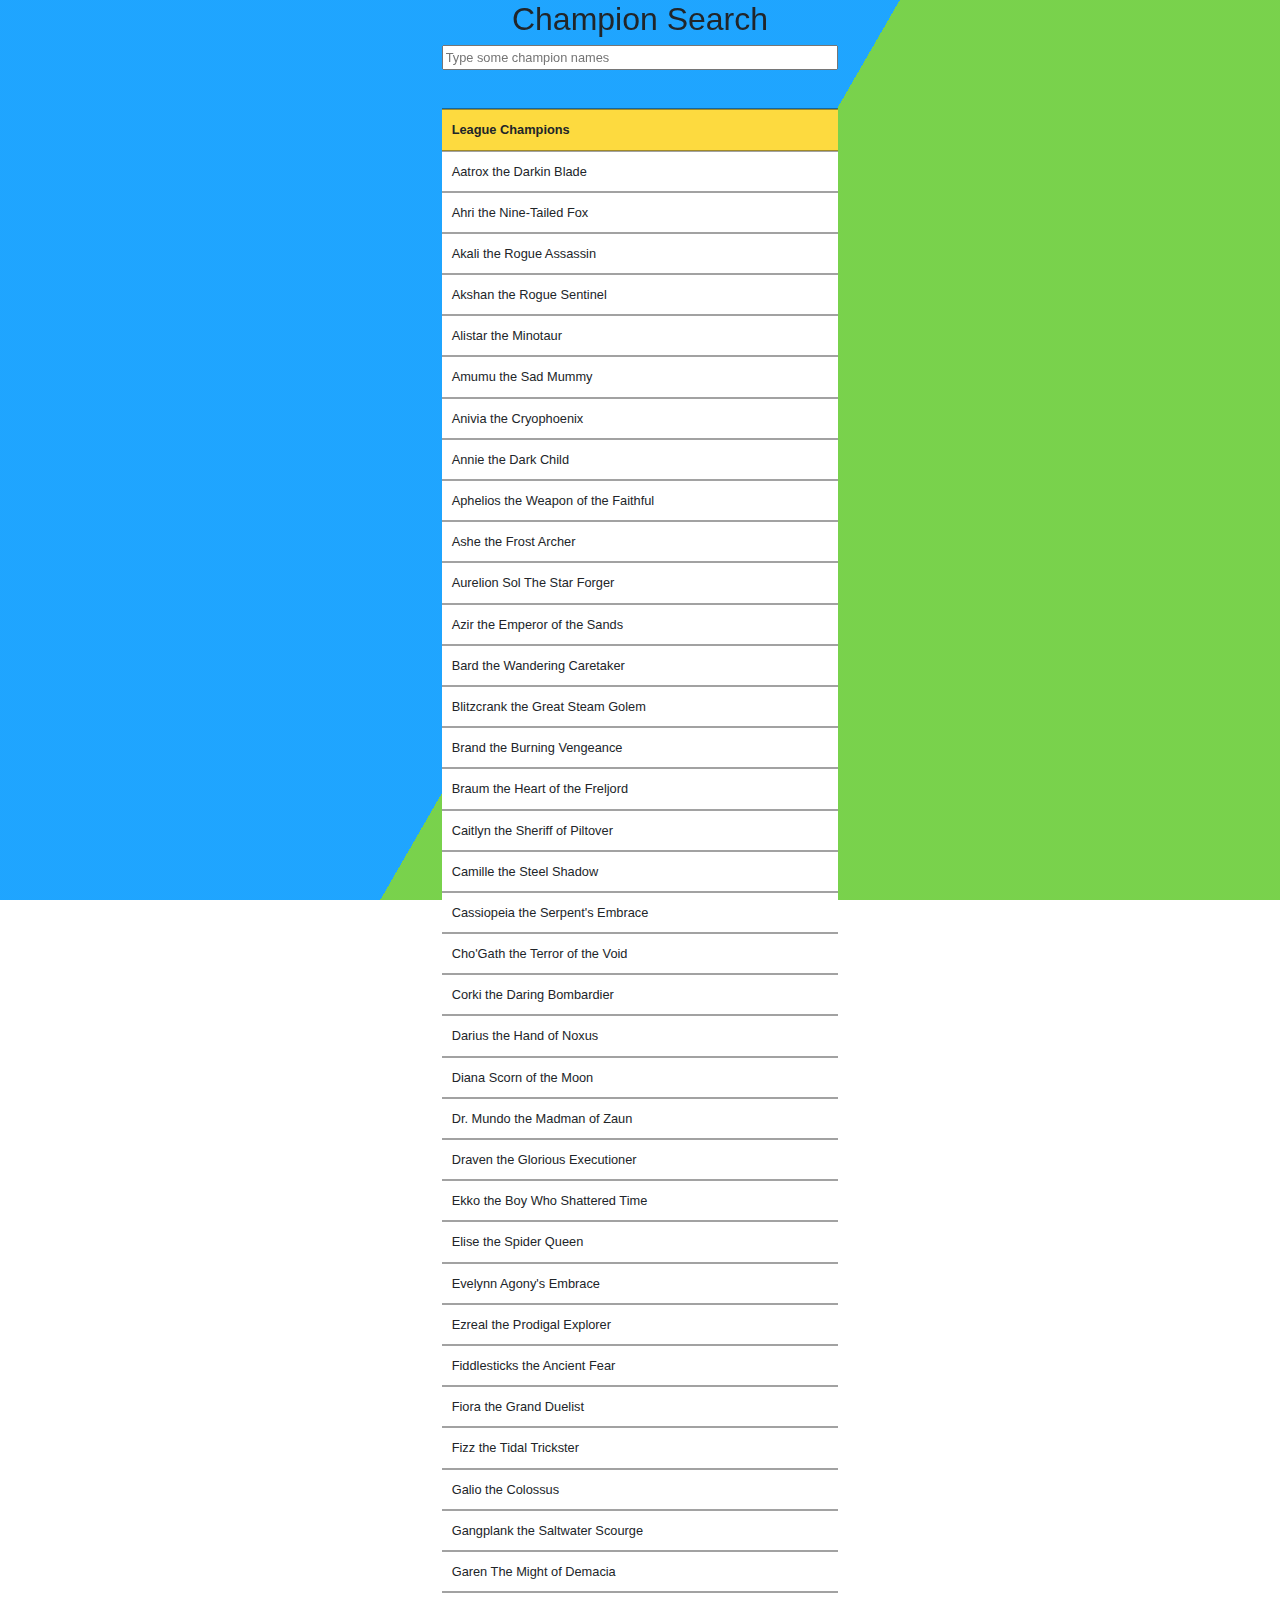
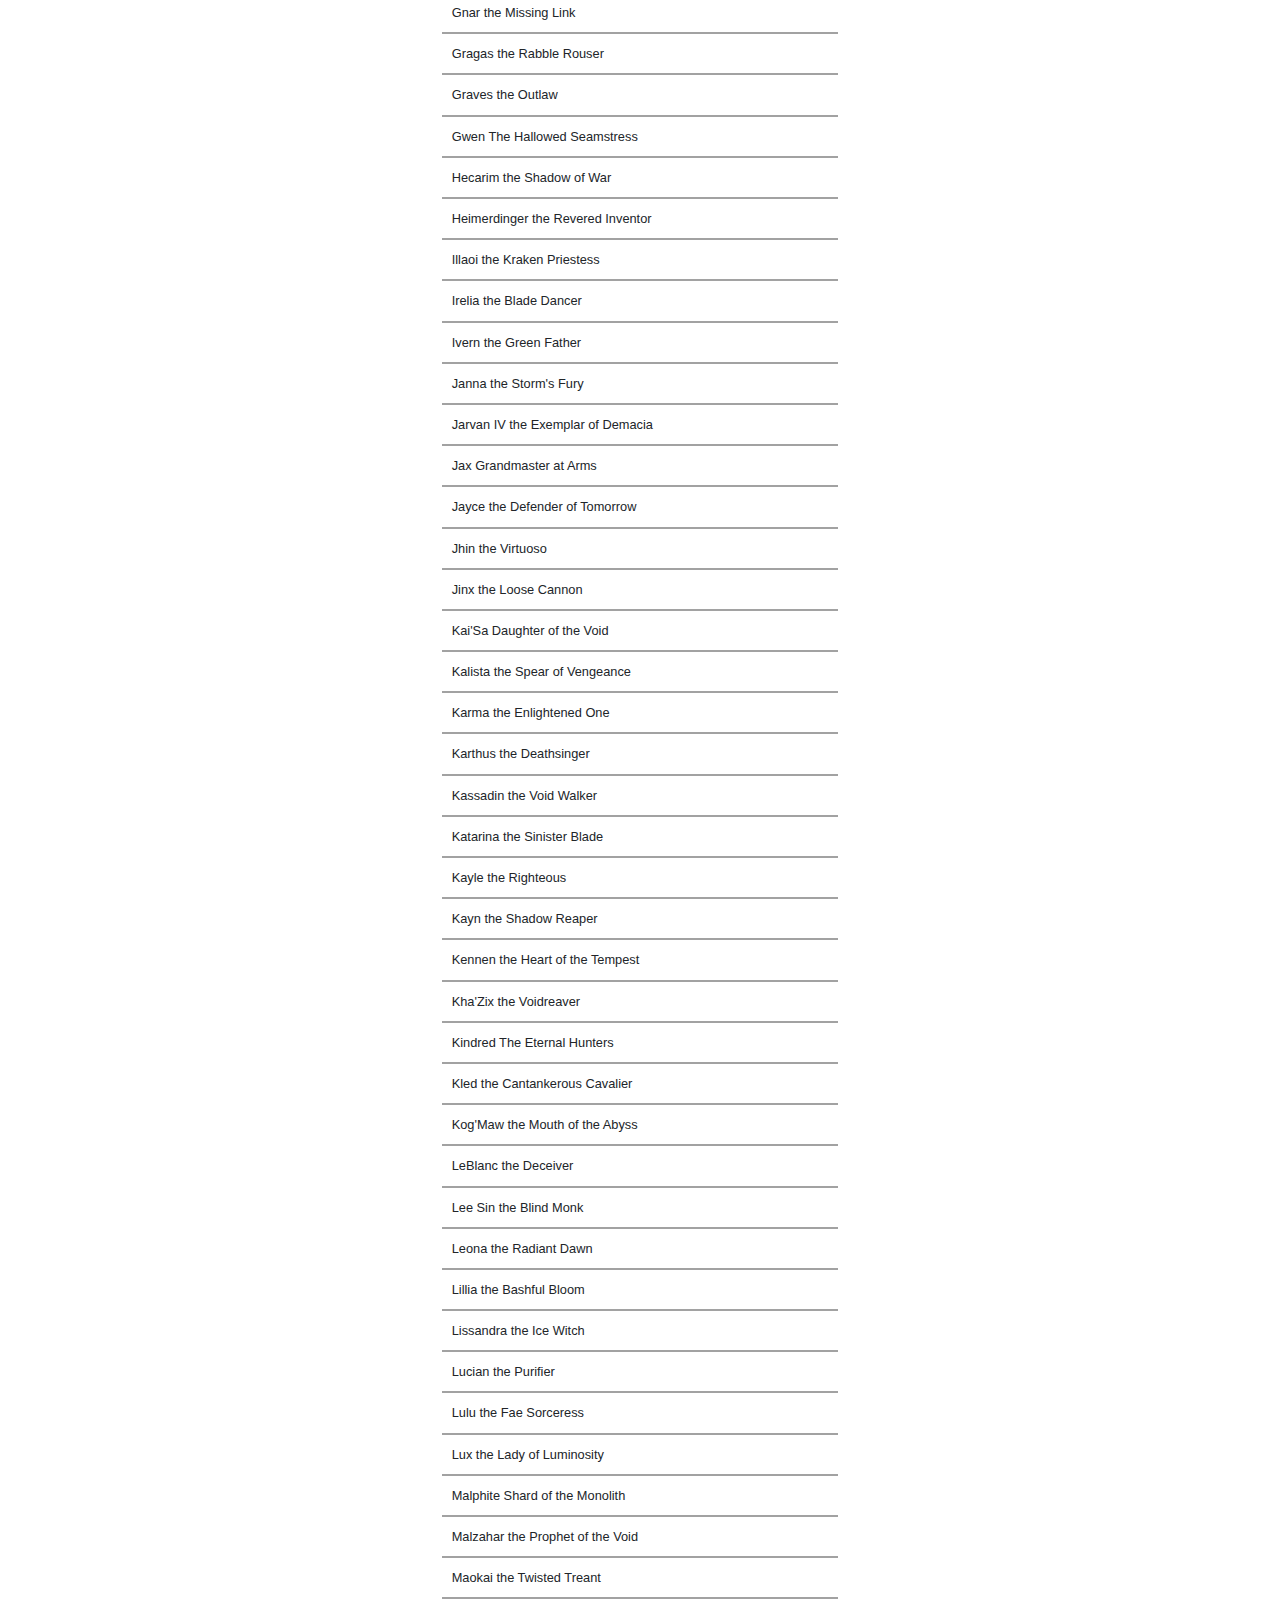
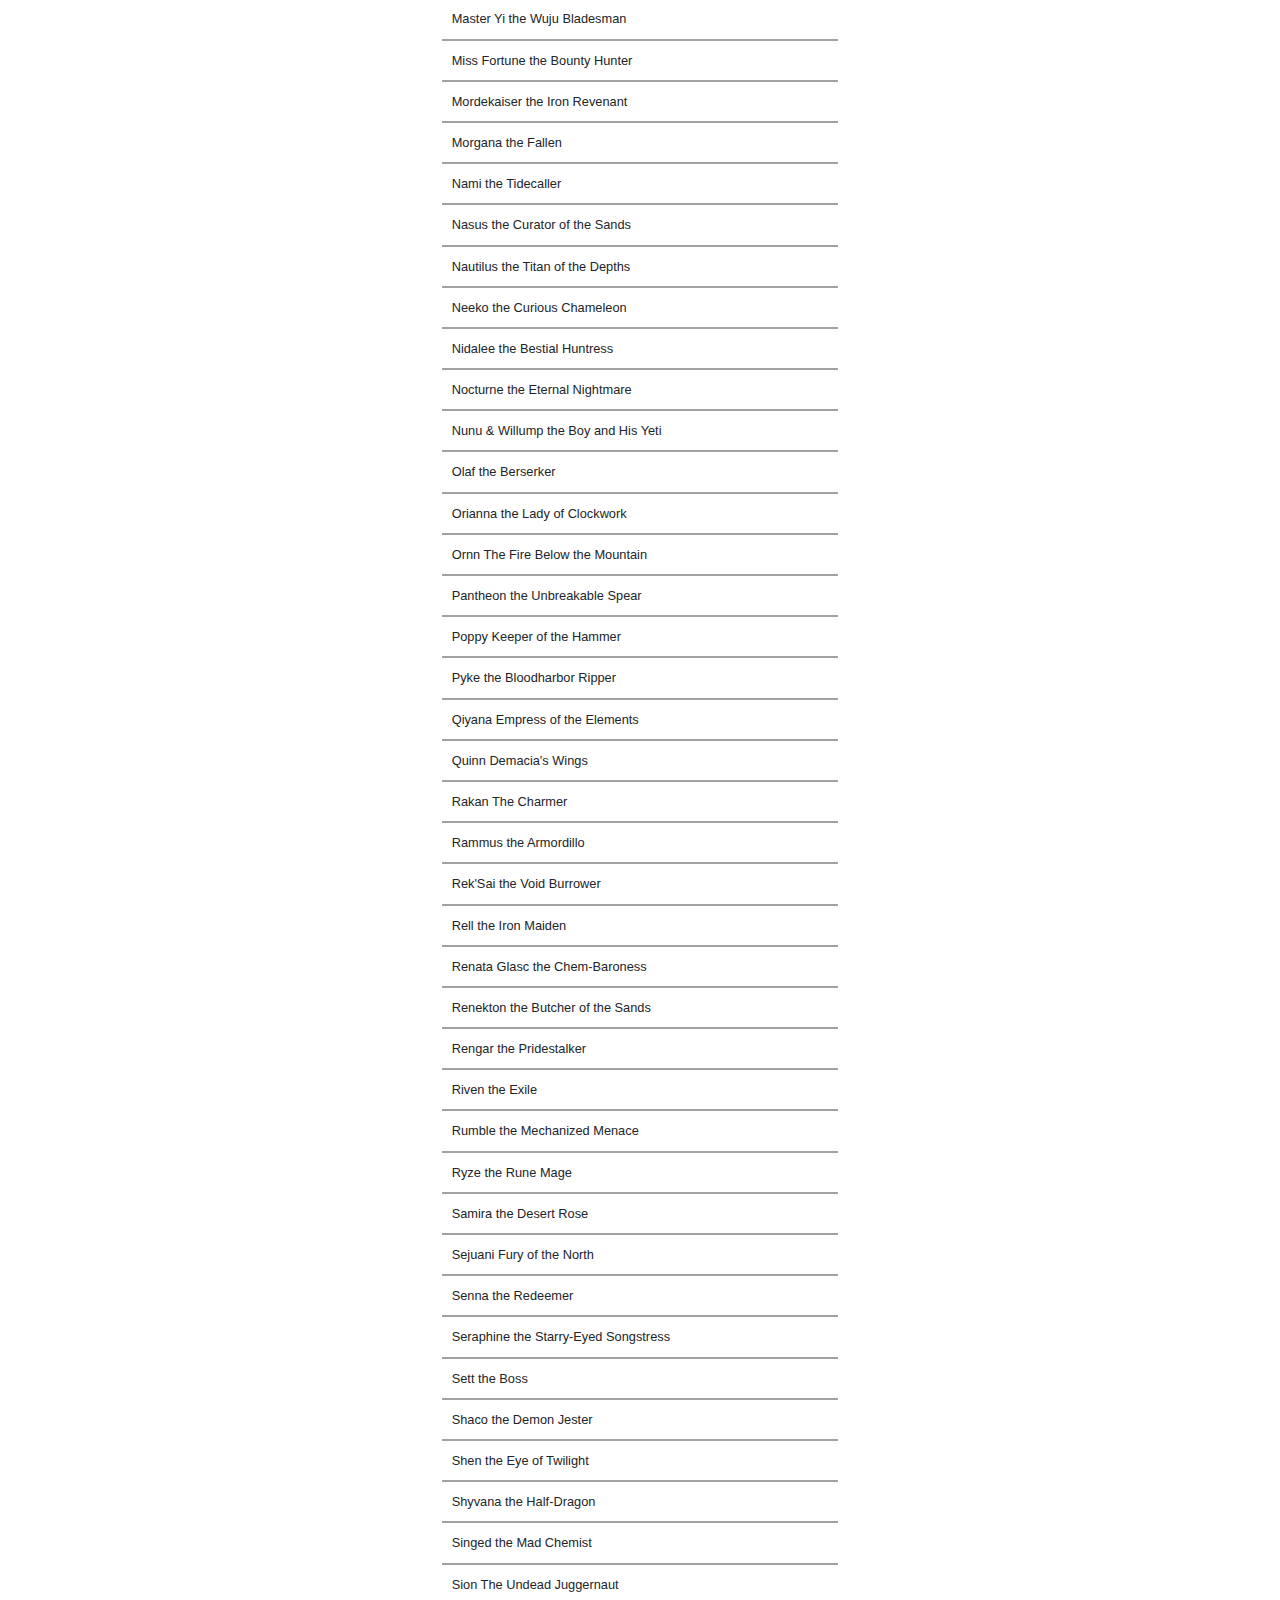
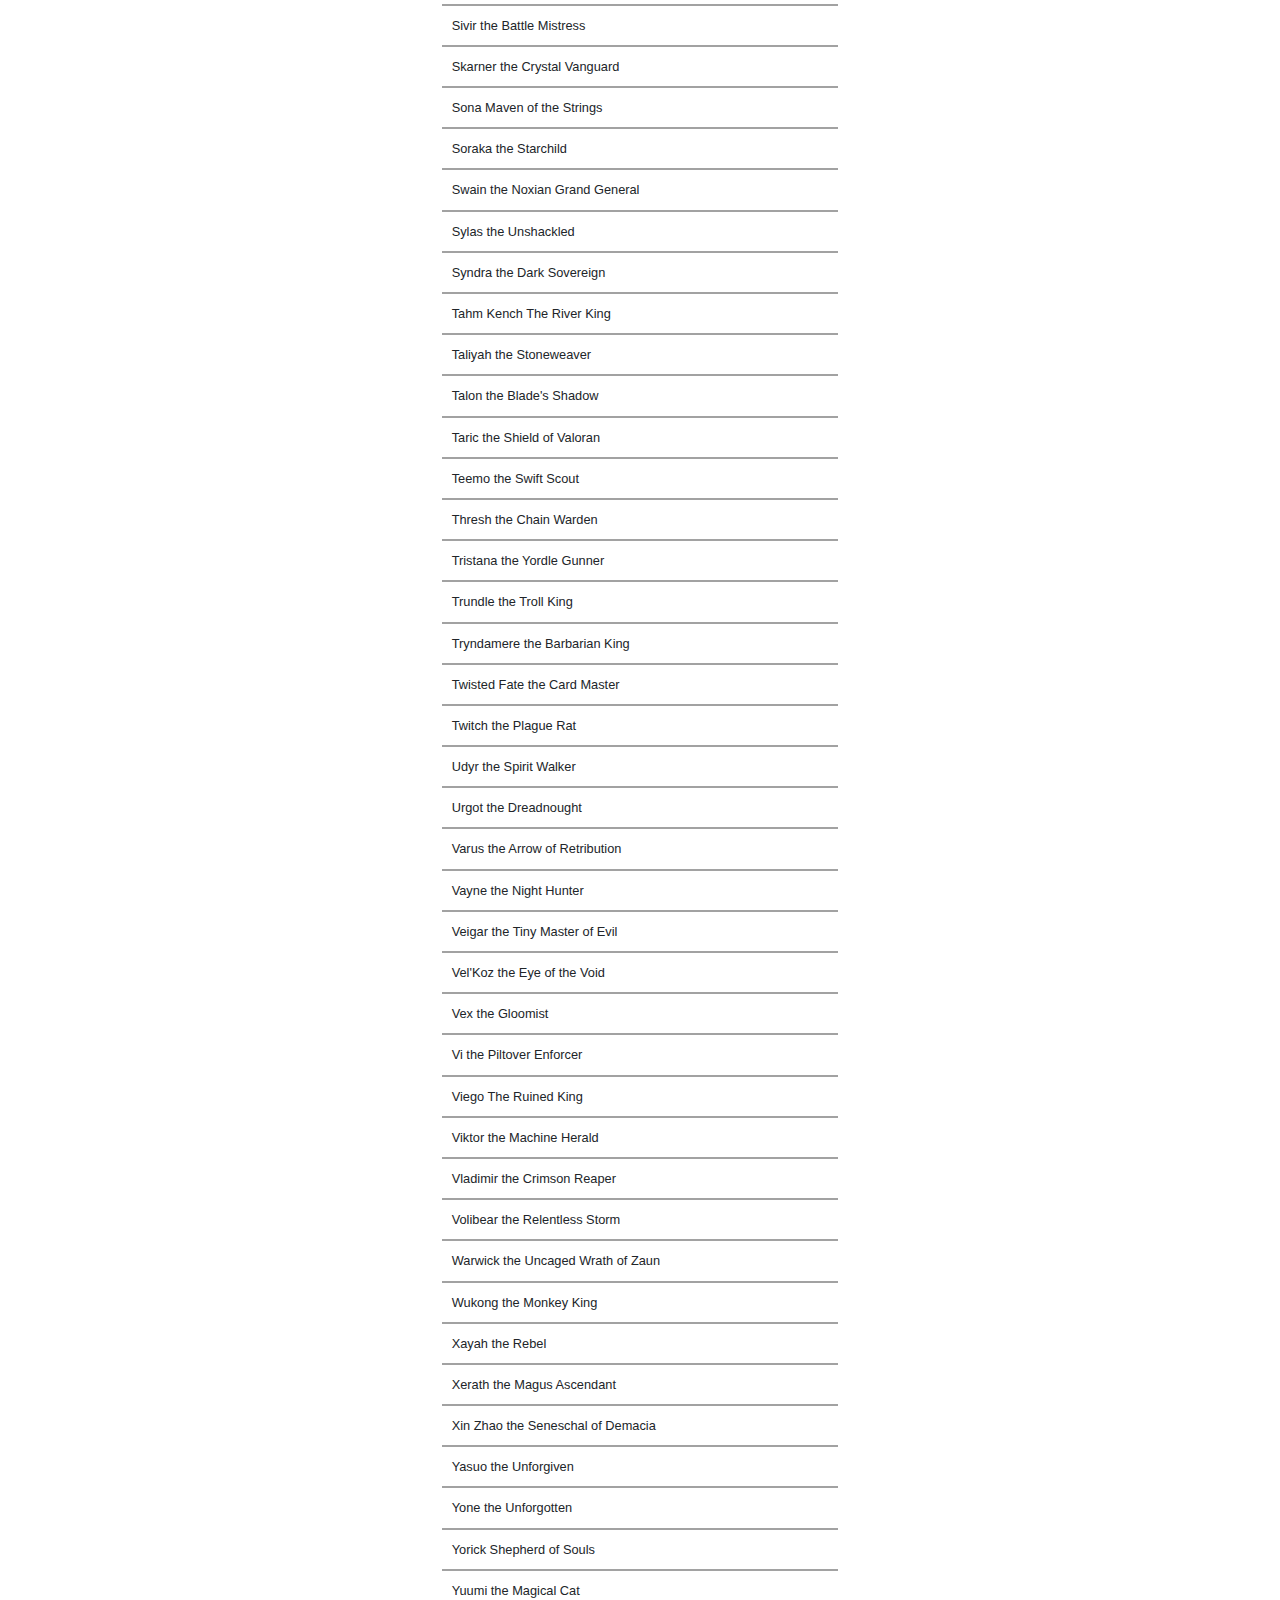
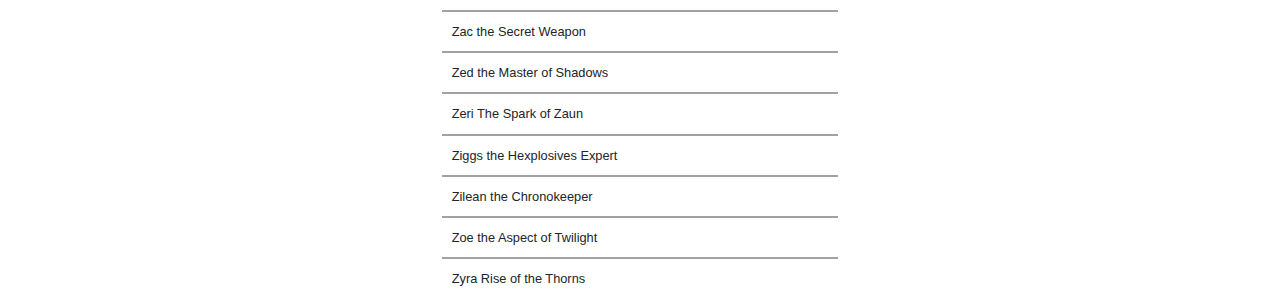
<file: 04 - JS Array and Search/index.html>
<!DOCTYPE html>
<html lang="en">

<head>
  <meta charset="UTF-8">
  <title>JS Arrays and AJAX Practice</title>
  <link rel="stylesheet" href="https://cdn.jsdelivr.net/npm/bootstrap@4.4.1/dist/css/bootstrap.min.css"
    integrity="sha384-Vkoo8x4CGsO3+Hhxv8T/Q5PaXtkKtu6ug5TOeNV6gBiFeWPGFN9MuhOf23Q9Ifjh" crossorigin="anonymous">
</head>

<body>
  <div class="bg"></div>
  <div class="bg bg2"></div>
  <div class="bg bg3"></div>
  <style>
    html{
      font-family: monospace;
      font-size: 1vw;
    }
    th,
    td {
      border-top: 2px solid rgba(0, 0, 0, 0.363);
      padding:10px;
      background: white;
      transition: all 0.2s
    }
    th:hover,
    td:hover {
      background-color: rgb(250, 237, 178);

    }

    th {
      background-color: rgb(253, 218, 63);
    }

    .bg {
      animation: slide 3s ease-in-out infinite alternate;
      background-image: linear-gradient(-60deg, #6c3 50%, #09f 50%);
      bottom: 0;
      left: -50%;
      opacity: .5;
      position: fixed;
      right: -50%;
      top: 0;
      z-index: -1;
    }

    .bg2 {
      animation-direction: alternate-reverse;
      animation-duration: 4s;
    }

    .bg3 {
      animation-duration: 5s;
    }



    @keyframes slide {
      0% {
        transform: translateX(-25%);
      }

      100% {
        transform: translateX(25%);
      }
    }
  </style>
<div class="container d-flex flex-column justify-content-center align-items-center col-4">
  <h1>Champion Search</h1>
  <form class="w-100">
    <input type="text" id="searcher" placeholder="Type some champion names" class="w-100">
  </form>

  <table class="mt-5 w-100">
    <tbody class="champ-table">
    </tbody>
  </table>
</div>
  <script src="main.js"></script>
</body>

</html>
</file>
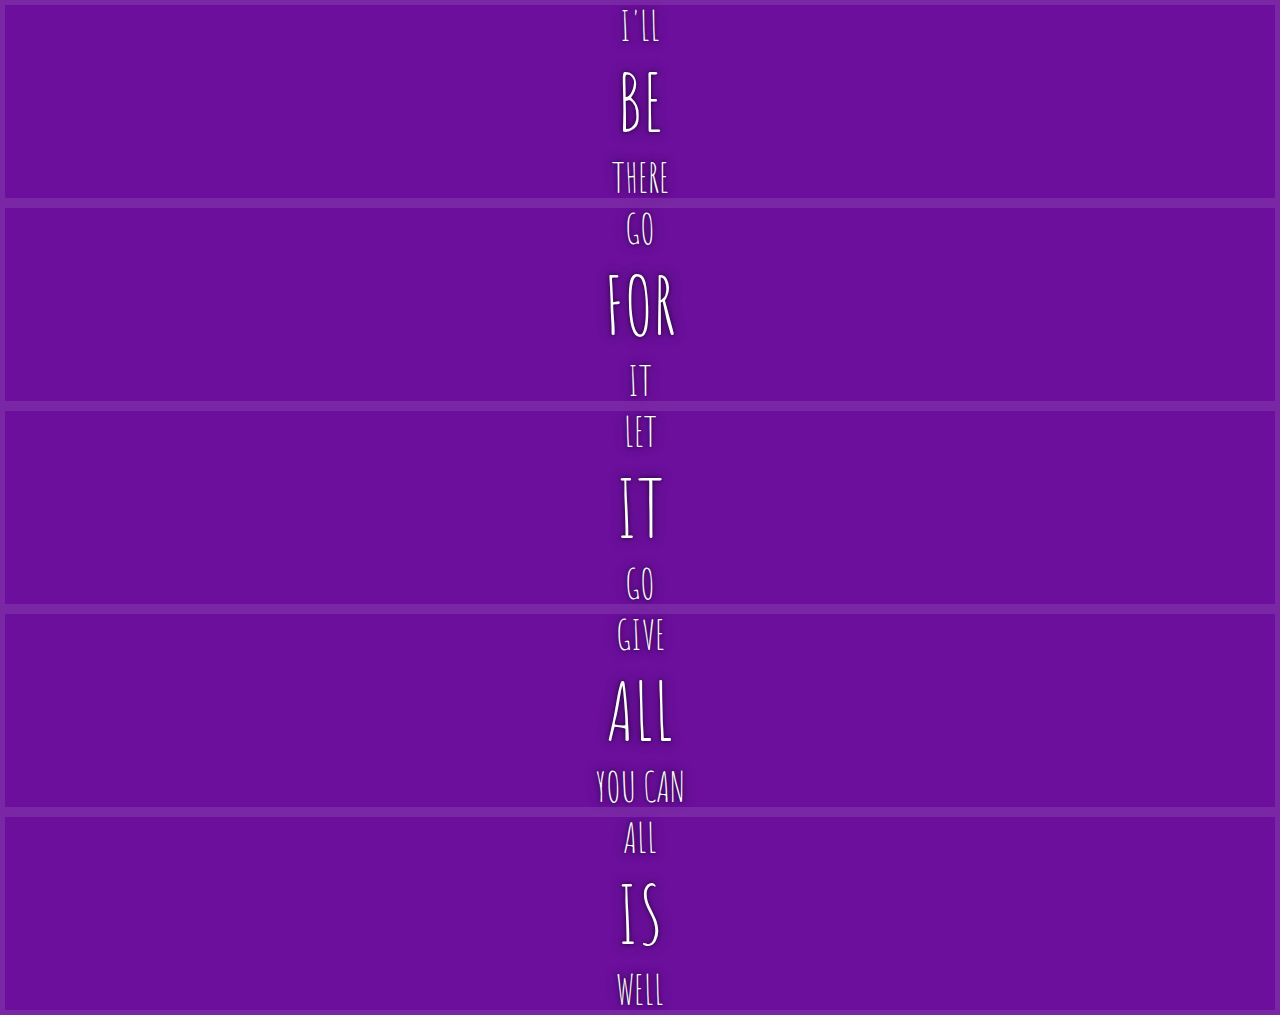
<file: 05 - Flex Panel Gallery/index.html>
<!DOCTYPE html>
<html lang="en">
<head>
  <meta charset="UTF-8">
  <title>Flex Panels 💪</title>
  <link href='https://fonts.googleapis.com/css?family=Amatic+SC' rel='stylesheet' type='text/css'>
</head>
<body>
  <style>
    html {
      box-sizing: border-box;
      background: #ffc600;
      font-family: 'helvetica neue';
      font-size: 20px;
      font-weight: 200;
    }

    body {
      margin: 0;
    }

    *, *:before, *:after {
      box-sizing: inherit;
    }

    .panels {
      min-height: 100vh;
      overflow: hidden;
    }

    .panel {
      background: #6B0F9C;
      box-shadow: inset 0 0 0 5px rgba(255,255,255,0.1);
      color: white;
      text-align: center;
      align-items: center;
      /* Safari transitionend event.propertyName === flex */
      /* Chrome + FF transitionend event.propertyName === flex-grow */
      transition:
        font-size 0.7s cubic-bezier(0.61,-0.19, 0.7,-0.11),
        flex 0.7s cubic-bezier(0.61,-0.19, 0.7,-0.11),
        background 0.2s;
      font-size: 20px;
      background-size: cover;
      background-position: center;
    }

    .panel1 { background-image:url(https://cdnb.artstation.com/p/assets/images/images/031/887/279/large/wlop-4se.jpg?1604893366); }
    .panel2 { background-image:url(https://cdnb.artstation.com/p/assets/images/images/000/618/381/large/wl-op-9s.jpg?1443929720); }
    .panel3 { background-image:url(https://cdnb.artstation.com/p/assets/images/images/000/826/927/large/wl-op-1.jpg?1443929888); }
    .panel4 { background-image:url(https://cdnb.artstation.com/p/assets/images/images/032/171/587/large/wlop-8se.jpg?1605669488); }
    .panel5 { background-image:url(https://cdna.artstation.com/p/assets/images/images/025/184/538/large/wl-op-36se.jpg?1584939181); }

    /* Flex Children */
    .panel > * {
      margin: 0;
      width: 100%;
      transition: transform 0.5s;
    }

    .panel p {
      text-transform: uppercase;
      font-family: 'Amatic SC', cursive;
      text-shadow: 0 0 4px rgba(0, 0, 0, 0.72), 0 0 14px rgba(0, 0, 0, 0.45);
      font-size: 2em;
    }

    .panel p:nth-child(2) {
      font-size: 4em;
    }

    .panel.open {
      font-size: 40px;
    }

  </style>


  <div class="panels">
    <div class="panel panel1">
      <p>I'll</p>
      <p>Be</p>
      <p>There</p>
    </div>
    <div class="panel panel2">
      <p>Go</p>
      <p>For</p>
      <p>It</p>
    </div>
    <div class="panel panel3">
      <p>Let</p>
      <p>It</p>
      <p>Go</p>
    </div>
    <div class="panel panel4">
      <p>Give</p>
      <p>All</p>
      <p>You can</p>
    </div>
    <div class="panel panel5">
      <p>All</p>
      <p>is</p>
      <p>Well</p>
    </div>
  </div>

  <script>

  </script>



</body>
</html>
</file>
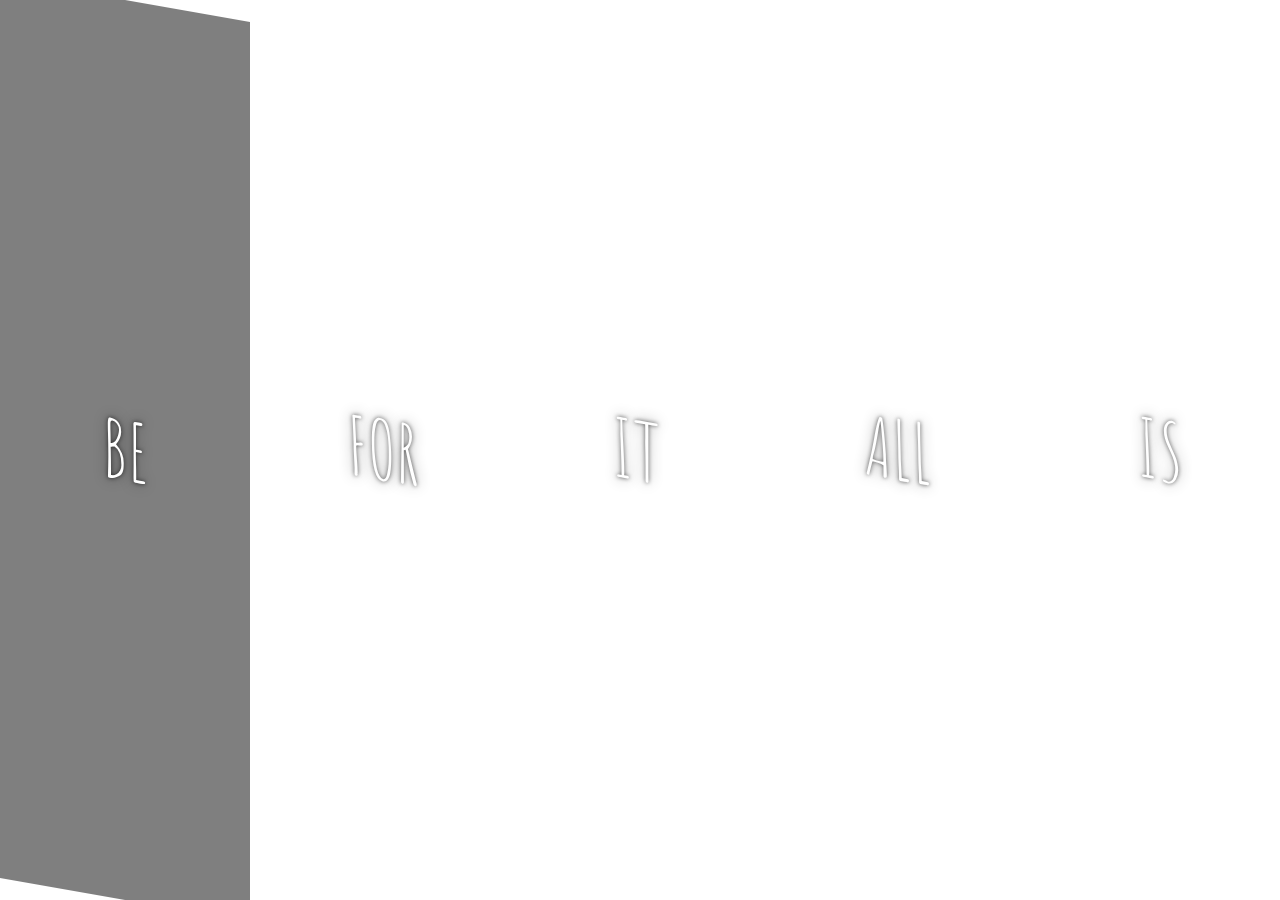
<file: 05 - Ghibli Flex Gallery/index.html>
<!DOCTYPE html>
<html lang="en">
<head>
  <meta charset="UTF-8">
  <title>Ghibli Panels</title>
  <link href='https://fonts.googleapis.com/css?family=Amatic+SC' rel='stylesheet' type='text/css'>
  <link href='style.css' rel='stylesheet' type='text/css'>
</head>
<body>
  <div class="panels">
    <div class="panel panel1">
      <p>I'll</p>
      <p>Be</p>
      <p>There</p>
    </div>
    <div class="panel panel2">
      <p>Go</p>
      <p>For</p>
      <p>It</p>
    </div>
    <div class="panel panel3">
      <p>Let</p>
      <p>It</p>
      <p>Go</p>
    </div>
    <div class="panel panel4">
      <p>Give</p>
      <p>All</p>
      <p>You can</p>
    </div>
    <div class="panel panel5">
      <p>All</p>
      <p>is</p>
      <p>Well</p>
    </div>
  </div>

  <script src="main.js"></script>



</body>
</html>
</file>
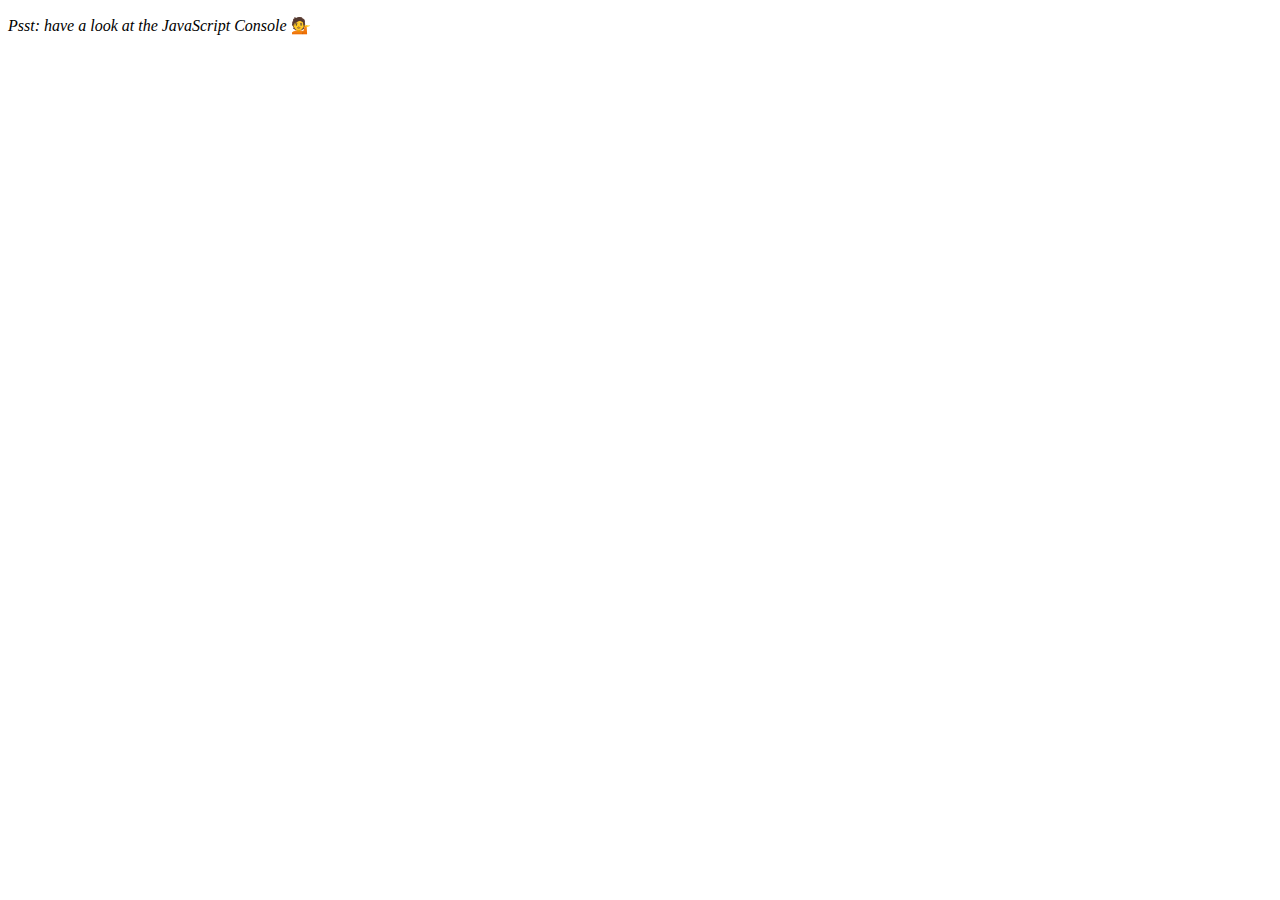
<file: 07 - Array Cardio/index.html>
<!DOCTYPE html>
<html lang="en">
<head>
  <meta charset="UTF-8">
  <title>Array Cardio 💪💪</title>
</head>
<body>
  <p><em>Psst: have a look at the JavaScript Console</em> 💁</p>
  <script>
    // ## Array Cardio Day 2

    const people = [
      { name: 'Wes', year: 1988 },
      { name: 'Kait', year: 1986 },
      { name: 'Irv', year: 1970 },
      { name: 'Lux', year: 2015 }
    ];

    const comments = [
      { text: 'Love this!', id: 523423 },
      { text: 'Super good', id: 823423 },
      { text: 'You are the best', id: 2039842 },
      { text: 'Ramen is my fav food ever', id: 123523 },
      { text: 'Nice Nice Nice!', id: 542328 }
    ];

    // Some and Every Checks
    currentDate = new Date
    // Array.prototype.some() // is at least one person 19 or older?
    const Over19 = (people) => {
      return people.some( person => (currentDate.getFullYear() - person.year) > 19 )
    }

    // Array.prototype.every() // is everyone 19 or older?

    // Array.prototype.find()
    // Find is like filter, but instead returns just the one you are looking for
    // find the comment with the ID of 823423

    // Array.prototype.findIndex()
    // Find the comment with this ID
    // delete the comment with the ID of 823423

  </script>
</body>
</html>
</file>
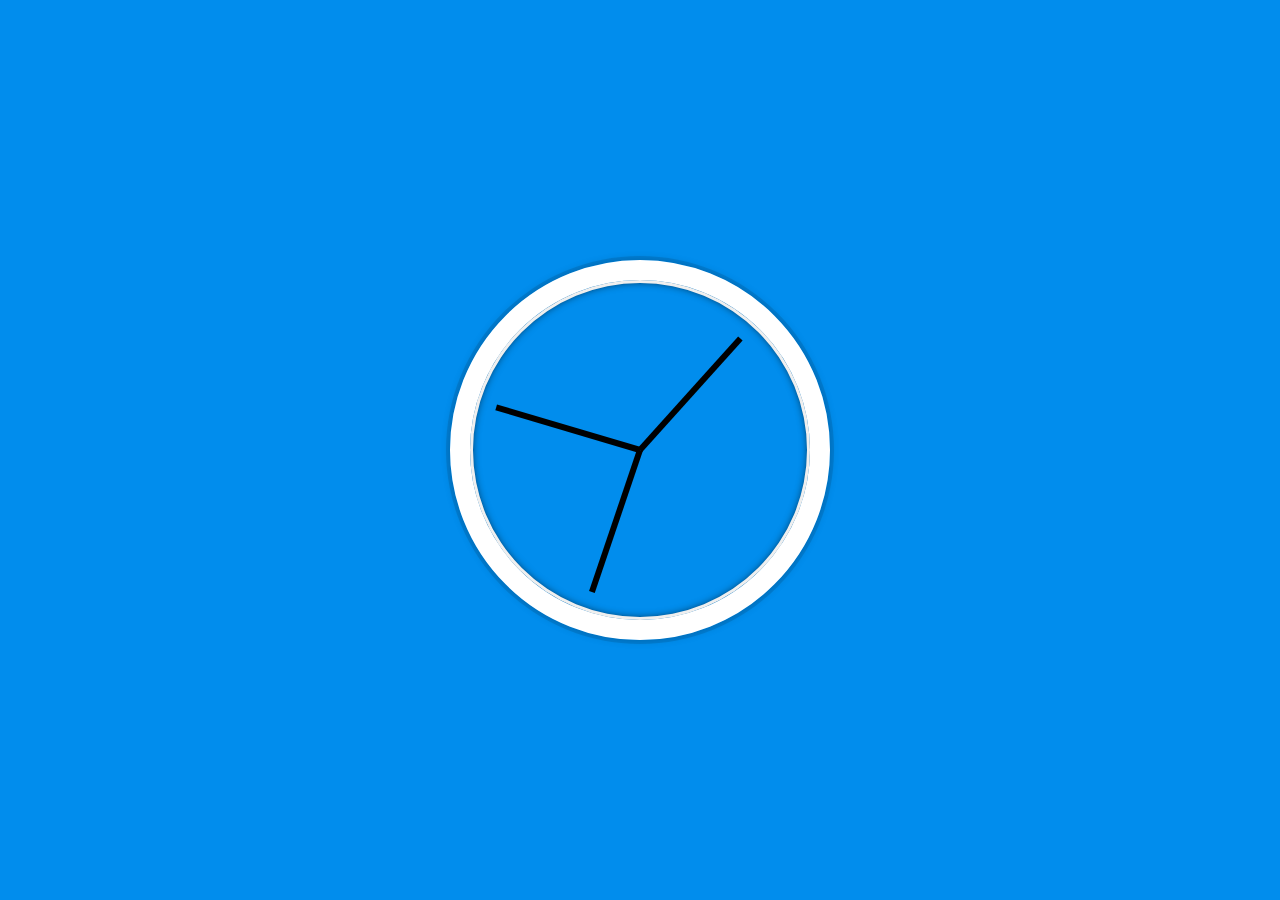
<file: 02 - JS and CSS Clock/index-FINISHED.html>
<!DOCTYPE html>
<html lang="en">
<head>
  <meta charset="UTF-8">
  <title>JS + CSS Clock</title>
</head>
<body>


    <div class="clock">
      <div class="clock-face">
        <div class="hand hour-hand"></div>
        <div class="hand min-hand"></div>
        <div class="hand second-hand"></div>
      </div>
    </div>


  <style>
    html {
      background: #018DED url(https://unsplash.it/1500/1000?image=881&blur=5);
      background-size: cover;
      font-family: 'helvetica neue';
      text-align: center;
      font-size: 10px;
    }

    body {
      margin: 0;
      font-size: 2rem;
      display: flex;
      flex: 1;
      min-height: 100vh;
      align-items: center;
    }

    .clock {
      width: 30rem;
      height: 30rem;
      border: 20px solid white;
      border-radius: 50%;
      margin: 50px auto;
      position: relative;
      padding: 2rem;
      box-shadow:
        0 0 0 4px rgba(0,0,0,0.1),
        inset 0 0 0 3px #EFEFEF,
        inset 0 0 10px black,
        0 0 10px rgba(0,0,0,0.2);
    }

    .clock-face {
      position: relative;
      width: 100%;
      height: 100%;
      transform: translateY(-3px); /* account for the height of the clock hands */
    }

    .hand {
      width: 50%;
      height: 6px;
      background: black;
      position: absolute;
      top: 50%;
      transform-origin: 100%;
      transform: rotate(90deg);
      transition: all 0.05s;
      transition-timing-function: cubic-bezier(0.1, 2.7, 0.58, 1);
    }
</style>

<script>
  const secondHand = document.querySelector('.second-hand');
  const minsHand = document.querySelector('.min-hand');
  const hourHand = document.querySelector('.hour-hand');

  function setDate() {
    const now = new Date();

    const seconds = now.getSeconds();
    const secondsDegrees = ((seconds / 60) * 360) + 90;
    secondHand.style.transform = `rotate(${secondsDegrees}deg)`;

    const mins = now.getMinutes();
    const minsDegrees = ((mins / 60) * 360) + ((seconds/60)*6) + 90;
    minsHand.style.transform = `rotate(${minsDegrees}deg)`;

    const hour = now.getHours();
    const hourDegrees = ((hour / 12) * 360) + ((mins/60)*30) + 90;
    hourHand.style.transform = `rotate(${hourDegrees}deg)`;
  }

  setInterval(setDate, 1000);

  setDate();

</script>
</body>
</html>
</file>
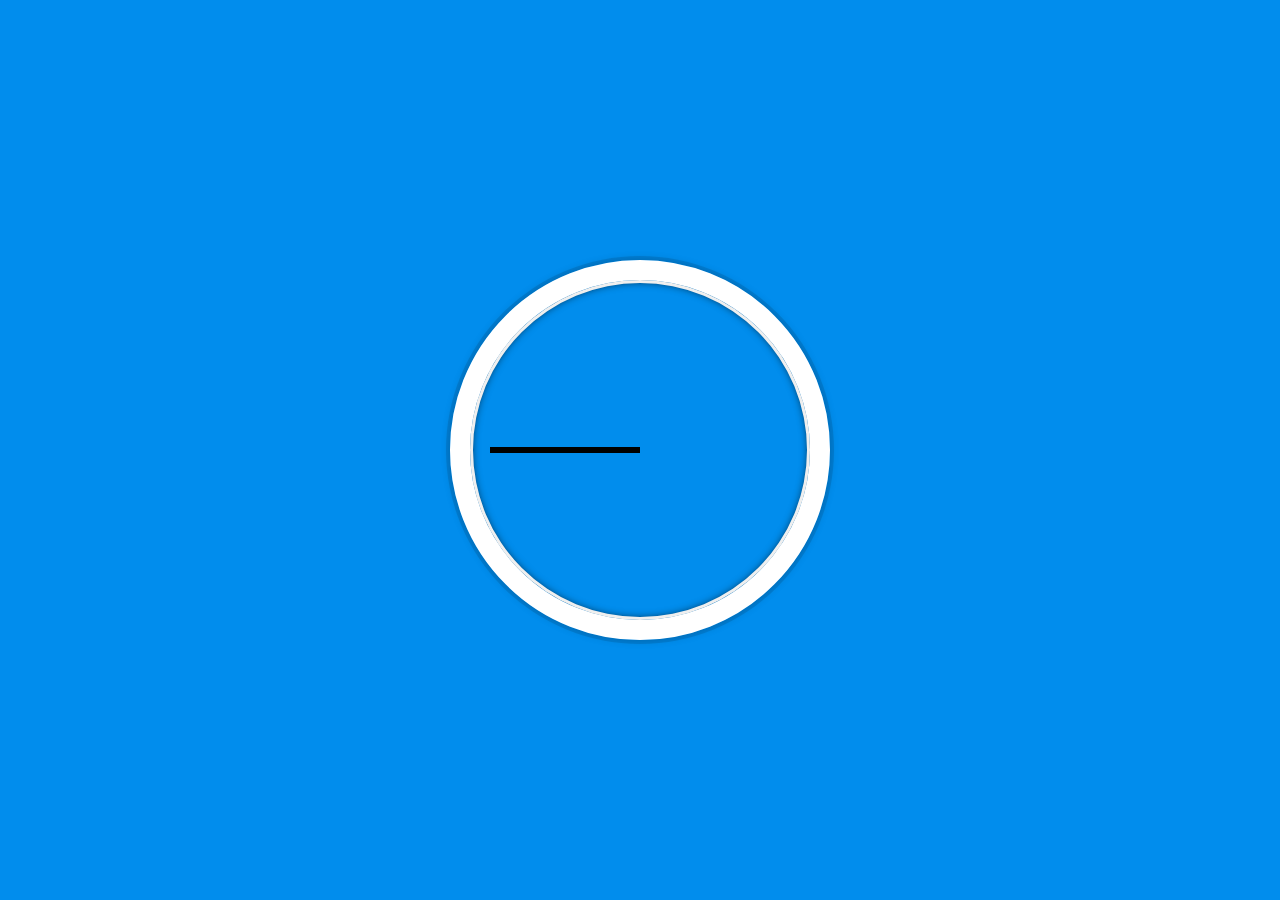
<file: 02 - JS and CSS Clock/index-START.html>
<!DOCTYPE html>
<html lang="en">
<head>
  <meta charset="UTF-8">
  <title>JS + CSS Clock</title>
</head>
<body>


    <div class="clock">
      <div class="clock-face">
        <div class="hand hour-hand"></div>
        <div class="hand min-hand"></div>
        <div class="hand second-hand"></div>
      </div>
    </div>


  <style>
    html {
      background: #018DED url(https://unsplash.it/1500/1000?image=881&blur=5);
      background-size: cover;
      font-family: 'helvetica neue';
      text-align: center;
      font-size: 10px;
    }

    body {
      margin: 0;
      font-size: 2rem;
      display: flex;
      flex: 1;
      min-height: 100vh;
      align-items: center;
    }

    .clock {
      width: 30rem;
      height: 30rem;
      border: 20px solid white;
      border-radius: 50%;
      margin: 50px auto;
      position: relative;
      padding: 2rem;
      box-shadow:
        0 0 0 4px rgba(0,0,0,0.1),
        inset 0 0 0 3px #EFEFEF,
        inset 0 0 10px black,
        0 0 10px rgba(0,0,0,0.2);
    }

    .clock-face {
      position: relative;
      width: 100%;
      height: 100%;
      transform: translateY(-3px); /* account for the height of the clock hands */
    }

    .hand {
      width: 50%;
      height: 6px;
      background: black;
      position: absolute;
      top: 50%;
      transform-origin: 100%;
      transition-timing-function: cubic-bezier(0.1, 2.7, 0.58, 1)
    }
  </style>

  <script src="main.js"></script>
</body>
</html>
</file>
<file: 05 - Ghibli Flex Gallery/style.css>
html {
  box-sizing: border-box;
  background: #ffffff;
  font-family: 'monospace';
  font-size: 20px;
  font-weight: 200;
}

body {
  margin: 0;
}

*,
*:before,
*:after {
  box-sizing: inherit;
}

.panels {
  min-height: 100vh;
  overflow: hidden;
  display: flex;
}

.panel {
  box-shadow: inset 0 0 0 5px rgba(255, 255, 255, 0.1);
  color: white;
  text-align: center;
  align-items: center;
  transition:
    font-size 0.7s cubic-bezier(0.61, -0.19, 0.7, -0.11),
    flex 0.7s cubic-bezier(0.61, -0.19, 0.7, -0.11),
    background 0.2s;
  font-size: 20px;
  background-size: cover;
  background-position: center;
  flex-grow: 1;
  display: flex;
  justify-content: center;
  flex-direction: column;
  transform: skewY(10deg);
  cursor: pointer;
}

.panel1 {
  background-image: url(https://i.pinimg.com/originals/51/81/a3/5181a33c0955dee17b6e5752c09b9a3c.jpg);
  transition: 0.9s;
}

.panel1::before {
  position: absolute;
  content: "";
  top: 0;
  right: 0;
  bottom: 0;
  left: 0;
  background-image: linear-gradient(rgba(0, 0, 0, 0.5),
      rgba(0, 0, 0, 0.5));
  z-index: -1;
  transition: opacity 0.5s linear;
  opacity: 0;
}

.panel1:hover::before {
  opacity: 1;
}

.panel2 {
  background-image: url(https://www.reviewgeek.com/p/uploads/2020/09/9eeb94a6.png?width=1200);
  transition: 0.9s;
}

.panel2::before {
  position: absolute;
  content: "";
  top: 0;
  right: 0;
  bottom: 0;
  left: 0;
  background-image: linear-gradient(rgba(0, 0, 0, 0.5),
      rgba(0, 0, 0, 0.5));
  z-index: -1;
  transition: opacity 0.5s linear;
  opacity: 0;
}

.panel2:hover::before {
  opacity: 1;
}

.panel3 {
  background-image: url(https://i.pinimg.com/originals/1a/34/c7/1a34c74eae7f645218092b13ac2641de.jpg);
  transition: 0.9s;
}

.panel3::before {
  position: absolute;
  content: "";
  top: 0;
  right: 0;
  bottom: 0;
  left: 0;
  background-image: linear-gradient(rgba(0, 0, 0, 0.5),
      rgba(0, 0, 0, 0.5));
  z-index: -1;
  transition: opacity 0.5s linear;
  opacity: 0;
}

.panel3:hover::before {
  opacity: 1;
}

.panel4 {
  background-image: url(https://www.idlewp.com/wp-content/uploads/2021/12/studio-ghibli-wallpaper-idlewp-4.jpg);
  transition: 0.9s;
}

.panel4::before {
  position: absolute;
  content: "";
  top: 0;
  right: 0;
  bottom: 0;
  left: 0;
  background-image: linear-gradient(rgba(0, 0, 0, 0.5),
      rgba(0, 0, 0, 0.5));
  z-index: -1;
  transition: opacity 0.5s linear;
  opacity: 0;
}

.panel4:hover::before {
  opacity: 1;
}

.panel5 {
  background-image: url(https://wallpaperaccess.com/full/42613.jpg);
  transition: 0.9s;
}

.panel5::before {
  position: absolute;
  content: "";
  top: 0;
  right: 0;
  bottom: 0;
  left: 0;
  background-image: linear-gradient(rgba(0, 0, 0, 0.5),
      rgba(0, 0, 0, 0.5));
  z-index: -1;
  transition: opacity 0.5s linear;
  opacity: 0;
}

.panel5:hover::before {
  opacity: 1;
}

.panel>* {
  margin: 0;
  width: 100%;
  transition: transform 0.5s;
  flex: 1 0 auto;
  display: flex;
  justify-content: center;
  align-items: center;
}


.panel>*:first-child {
  transform: translateY(-100%)
}

.panel.open-active>*:first-child {
  transform: translateY(0)
}

.panel>*:last-child {
  transform: translateY(100%)
}

.panel.open-active>*:last-child {
  transform: translateY(0)
}

.panel.open {
  flex: 5 !important;
  font-size: 40px;
  transition: 0.5s;
  transform: skewY(0);
}

.panel p {
  text-transform: uppercase;
  font-family: 'Amatic SC', cursive;
  text-shadow: 0 0 4px rgba(0, 0, 0, 0.72), 0 0 14px rgba(0, 0, 0, 0.45);
  font-size: 2em;
}

.panel p:nth-child(2) {
  font-size: 4em;
}
</file>
